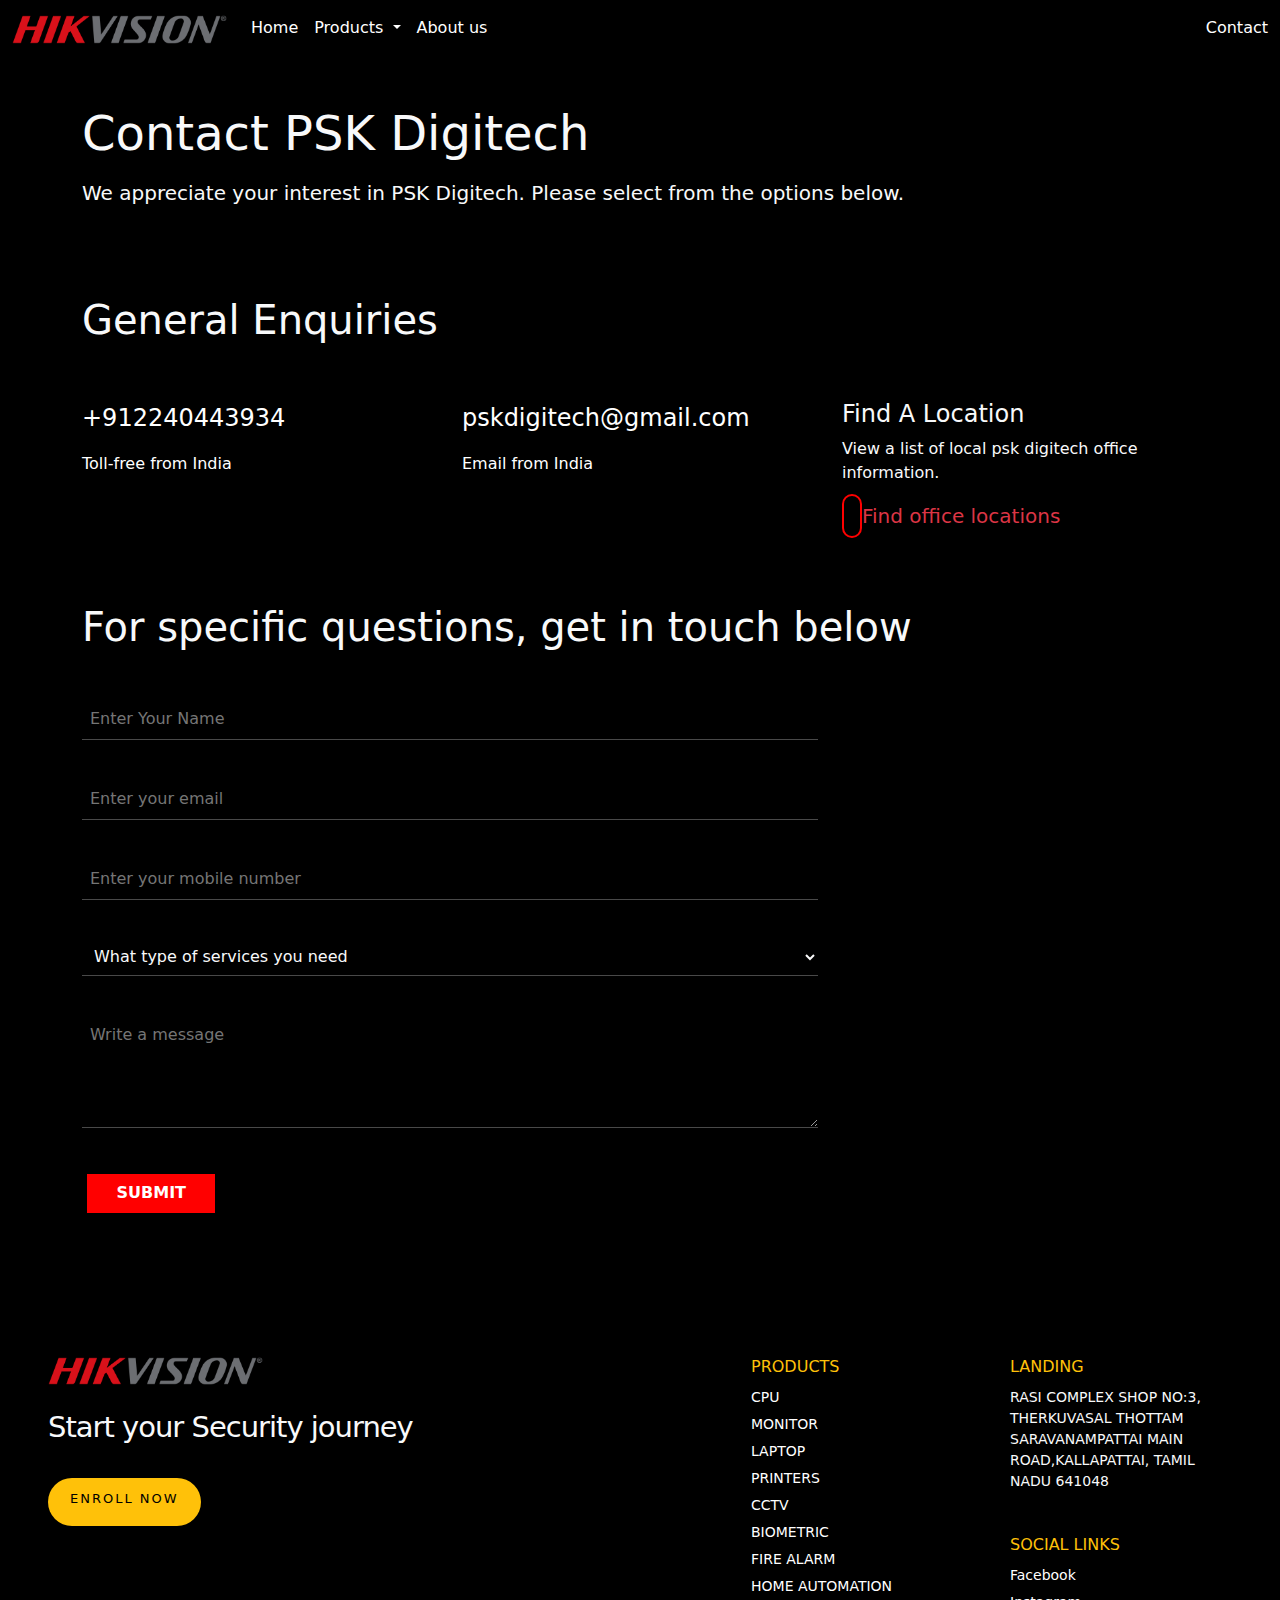
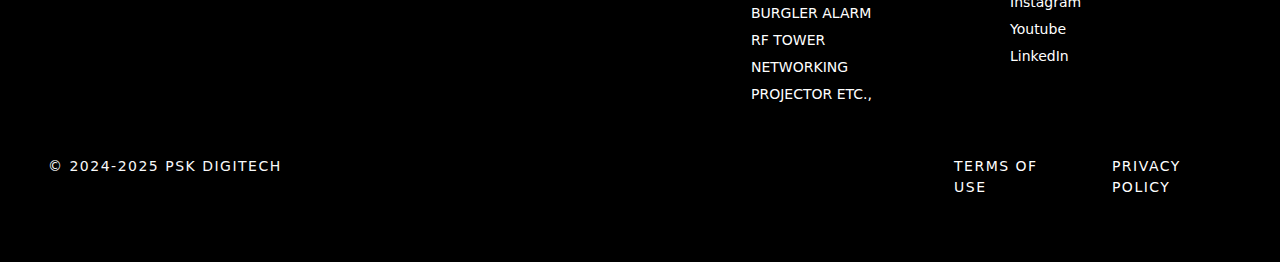
<file: contact.html>
<!DOCTYPE html>
<html lang="en">

<head>
    <meta charset="UTF-8">
    <meta name="viewport" content="width=device-width, initial-scale=1.0">
    <title>PSK Digitech-Coimbatore</title>
    <!-- style sheet link -->
    <link rel="stylesheet" href="css/style.css">
    <!-- Bootstrap css cdn -->
    <link href="https://cdn.jsdelivr.net/npm/bootstrap@5.3.3/dist/css/bootstrap.min.css" rel="stylesheet"
        integrity="sha384-QWTKZyjpPEjISv5WaRU9OFeRpok6YctnYmDr5pNlyT2bRjXh0JMhjY6hW+ALEwIH" crossorigin="anonymous">
    <!-- Font awesome cdn -->
    <link rel="stylesheet" href="https://cdnjs.cloudflare.com/ajax/libs/font-awesome/6.6.0/css/all.min.css"
        integrity="sha512-Kc323vGBEqzTmouAECnVceyQqyqdsSiqLQISBL29aUW4U/M7pSPA/gEUZQqv1cwx4OnYxTxve5UMg5GT6L4JJg=="
        crossorigin="anonymous" referrerpolicy="no-referrer" />
    <!-- Swiper js css cdn -->
    <link rel="stylesheet" href="https://cdn.jsdelivr.net/npm/swiper@11/swiper-bundle.min.css" />

</head>

<body>
     <!-- Header section start -->
     <nav class="navbar navbar-expand-lg bg-transparent text-light">
        <div class="container-fluid">
            <a class="navbar-brand" href="#">
                <img src="assets/Logo/2560px-Hikvision_logo.svg.png" alt="" class="w-logo">
            </a>
            <button class="navbar-toggler" type="button" data-bs-toggle="collapse" data-bs-target="#navbarText"
                aria-controls="navbarText" aria-expanded="false" aria-label="Toggle navigation">
                <span class="navbar-toggler-icon"></span>
            </button>
            <div class="collapse navbar-collapse" id="navbarText">
                <ul class="navbar-nav me-auto mb-2 mb-lg-0">
                    <li class="nav-item">
                        <a class="nav-link active" aria-current="page" href="#">Home</a>
                    </li>
                    <li class="nav-item dropdown">
                        <a class="nav-link dropdown-toggle" href="#" role="button" data-bs-toggle="dropdown" aria-expanded="false">
                          Products
                        </a>
                        <ul class="dropdown-menu">
                          <li><a class="dropdown-item text-dark" href="cctv.html">CCTV Installation Service</a></li>
                          <li><a class="dropdown-item text-dark" href="cctv.html">CCTV Installation Service</a></li>
                          <li><a class="dropdown-item text-dark" href="cctv.html">CCTV Installation Service</a></li>
                          <li><a class="dropdown-item text-dark" href="cctv.html">CCTV Installation Service</a></li>
                          <li><a class="dropdown-item text-dark" href="cctv.html">CCTV Installation Service</a></li>
                        </ul>
                      </li>
                    <li class="nav-item">
                        <a class="nav-link" href="about.html">About us</a>
                    </li>
                </ul>
                <span class="navbar-text">
                    <a class="nav-link" href="contact.html">Contact</a>

                </span>
            </div>
        </div>
    </nav>




    <!-- Section 1 start -->
    <section class="pt-5 pb-2">
        <div class="container">
            <div class="gen-1 pb-5">
                <h5 class="text-light text-start display-5 fw-medium">Contact PSK Digitech</h5>
                <p class="text-light text-start fw-light fs-5 pt-2">We appreciate your interest in PSK Digitech. Please
                    select from the options below. </p>
            </div>
            <div class="row">
                <h6 class="text-light text-start fw-lighter display-6 pt-4">General Enquiries</h6>
                <div class="col-xxl-4 col-xl-4 col-lg-4 col-md-4 col-sm-12 pt-5">
                    <a href="tel:+19852158888">
                        <p class="fs-4"> +912240443934</p>
                        <p class="fs-6">Toll-free from India</p>
                    </a>
                </div>
                <div class="col-xxl-4 col-xl-4 col-lg-4 col-md-4 col-sm-12 pt-5">
                    <a href="mailto:pskdigitech@gmail.com">
                        <p class="fs-4"> pskdigitech@gmail.com</p>
                        <p class="fs-6">Email from India</p>
                    </a>
                </div>
                <div class="col-xxl-4 col-xl-4 col-lg-4 col-md-4 col-sm-12 pt-5">
                    <h6 class="text-light text-start fs-4 fw-medium">Find A Location</h6>
                    <p class="fs-6 text-light">View a list of local psk digitech office information.</p>
                    <a href="https://maps.app.goo.gl/BFTBcQ42cQJ5NCwv8" class="text-danger pt-3">
                        <p class="fs-5"><i class="fa-solid fa-location-arrow"
                                style="color: #ff0000; border: 2px solid red; padding: 8px; border-radius: 50px;"></i> Find office
                            locations</p>
                    </a>

                </div>
            </div>
        </div>
    </section>


    <!-- Section 2 start -->
    <section>
        <div class="container pt-5 pb-5">
            <h5 class="text-light text-start display-6 pb-3">For specific questions, get in touch below </h5>
            <div class="row">
                <div class="col-xxl-8 col-xl-8 col-lg-8 col-md-8 col-sm-12">
                    <!-- form section start -->
                    <form action="mail.php" method="post">
                        <!-- div name -->
                        <div class="name-item">
                            <label for="name"></label>
                            <input type="text" id="name" name="name" placeholder="Enter Your Name" required>
                        </div>
                        <div class="email-Item">
                            <label for="email"></label>
                            <input type="email" name="email" id="email" placeholder="Enter your email" required>
                        </div>
                        <div class="ph-Item">
                            <label for="phone"></label>
                            <input type="tel" name="tel" id="tel" placeholder="Enter your mobile number" minlength="10"
                                maxlength="10" required>
                        </div>
                        <!-- Option selected -->
                        <div class="opt-Item">
                            <label for="option"></label>
                            <select id="option" name="option" class="text-light" required>
                                <option value="">What type of services you need</option>
                                <option value="product">CPU</option>
                                <option value="product">Monitor</option>
                                <option value="product">Laptop</option>
                                <option value="product">Printers</option>
                                <option value="product">cctv</option>
                                <option value="product">Biometric</option>
                                <option value="product">Fire Alarm</option>
                                <option value="product">Home Automation</option>
                                <option value="product">Burgler Alarm</option>
                                <option value="product">RF Tower</option>
                                <option value="product">Networking</option>
                                <option value="product">Projector etc.,</option>
                            </select>
                        </div>
                        <!-- textarea section -->
                        <div class="text-item">
                            <label for="comments"></label>
                            <textarea name="comments" id="comments" cols="80" rows="4"
                                placeholder="Write a message"></textarea>
                        </div>
                        <!-- Recaptacha  -->
                        <div class="g-recaptcha" data-sitekey="your_site_key"></div>

                        <!-- Submit button -->
                        <div class="submit-btn pt-4">
                            <label for="submit"></label>
                            <input type="submit" value="submit" id="submit">
                        </div>

                    </form>
                </div>
                <div class="col-xxl-4 col-xl-4 col-lg-4 col-md-4 col-sm-12">
                </div>
            </div>
        </div>
    </section>



    <!-- Footer start -->
    <footer class="pt-5">
        <div class="container-fluid text-light p-5">
            <div class="row pb-3">
                <div class="col-xxl-12 col-xl-12 col-lg-12 col-md-12 col-sm-12 rw-f1">
                    <div class="f-d-flex">
                        <!-- col 1 -->
                        <div class="f-col-1 f-w50">
                            <img src="assets/Logo/2560px-Hikvision_logo.svg.png" alt="" class="w-logo">
                            <h5>Start your Security journey</h5>
                            <div class="enroll-now">
                                <a href="#">
                                    <p>Enroll Now <i class="fa-solid fa-arrow-right"></i></p>
                                </a>
                            </div>
                        </div>
                        <div class="f-col-2 rw-f1-text f-w25">
                            <h5>Products</h5>
                            <ul>
                                <li><a href="#">CPU</a></li>
                                <li><a href="#">Monitor</a></li>
                                <li><a href="#">Laptop</a></li>
                                <li><a href="#">Printers</a></li>
                                <li><a href="#">cctv</a></li>
                                <li><a href="#">Biometric</a></li>
                                <li><a href="#">Fire Alarm</a></li>
                                <li><a href="#">Home Automation</a></li>
                                <li><a href="#">Burgler Alarm</a></li>
                                <li><a href="#">RF Tower</a></li>
                                <li><a href="#">Networking</a></li>
                                <li><a href="#">Projector etc.,</a></li>
                            </ul>
                        </div>
                        <div class="f-col-3 rw-f1-text f-w25">
                            <h5>Landing</h5>
                            <p>Rasi Complex Shop No:3, Therkuvasal Thottam Saravanampattai Main Road,Kallapattai, Tamil
                                Nadu 641048</p>

                            <div class="f-soc pt-4">
                                <h5>Social Links</h5>
                                <ul>
                                    <li><a href="#">Facebook</a></li>
                                    <li><a href="#">Instagram</a></li>
                                    <li> <a href="#">Youtube</a></li>
                                    <li><a href="#">LinkedIn</a></li>
                                </ul>
                            </div>
                        </div>
                    </div>
                </div>
            </div>
            <div class="row d-flex pt-3 rw-f2">
                <div class="col-xxl-9 col-xl-9 col-lg-9 col-md-9 col-sm-12 f-rw-1">
                    <p>© 2024-2025 PSK Digitech</p>
                </div>
                <div class="col-xxl-3 col-xl-3 col-lg-3 col-md-3 col-sm-12 d-flex">
                    <p><a href="#">Terms of use</a></p>
                    <p class="ms-5"><a href="#">Privacy Policy</a></p>
                </div>
            </div>
        </div>
    </footer>


    <!-- style js link -->
    <script src="js/script.js"></script>
    <!-- Bootstrap js cdn -->
    <script src="https://cdn.jsdelivr.net/npm/bootstrap@5.3.3/dist/js/bootstrap.bundle.min.js"
        integrity="sha384-YvpcrYf0tY3lHB60NNkmXc5s9fDVZLESaAA55NDzOxhy9GkcIdslK1eN7N6jIeHz" crossorigin="anonymous">
    </script>
    <!-- Recaptacha cdn -->
    <script src="https://www.google.com/recaptcha/api.js" async defer></script>



</body>
</file>
<file: css/style.css>
@import url('https://fonts.googleapis.com/css2?family=Manrope:wght@200..800&family=New+Amsterdam&display=swap');


:root {
    --main-bg-color: #000000;
    --main-text-color: #ffffff;
    --light-white: #494949;
    --red: #ff0303;
    --yellow: #ffc109;
    --light-grey: #0f0f0f;
    --main-font-size: 16px;
    --main-font-weight: 400;
}

* {
    margin: 0;
    padding: 0;
    box-sizing: border-box;
    scroll-behavior: smooth;

}

a {
    color: var(--main-text-color) !important;
    text-decoration: none !important;

}

body {
    font-family: "Manrope", sans-serif;
    font-optical-sizing: auto;
    font-weight: 400;
    font-style: normal;
    background-color: var(--main-bg-color) !important;
}

/* Common styles */
.psk-btn a {
    font-size: 19px;
    font-weight: 500;
    letter-spacing: 0;
}

.psk-btn i {
    background-color: #af01c8;
    padding: 0.5%;
}


/* cursor pointer start */
#cursor {
    position: fixed;
    top: -5px;
    left: -5px;
    width: 10px;
    height: 10px;
    background-color: white;
    border-radius: 50%;
    pointer-events: none;
    z-index: 999;
}

#cursor-border {
    --size: 50px;
    position: fixed;
    top: calc(var(--size) / -2);
    left: calc(var(--size) / -2);
    width: var(--size);
    height: var(--size);
    border-radius: 50%;
    box-shadow: 0 0 0 1px white;
    pointer-events: none;
    transition: top 0.15s ease-out, left 0.15s ease-out, width 0.15s ease-out,
        height 0.15s ease-out, background-color 0.15s ease-out;
    z-index: 999;
}

#cursor:hover a {
    cursor: pointer;
}

/* Cursor pointer end */



/* Scroll bar design */
/* Scrollbar Track */
::-webkit-scrollbar {
    width: 5px;
    /* Width of the scrollbar */
}

/* Track */
::-webkit-scrollbar-track {
    background: var(--main-bg-color);
    /* Background color of the track */
    border-radius: 2px;
    /* Optional: rounded corners */
}

/* Handle (Thumb) */
::-webkit-scrollbar-thumb {
    background: var(--red);
    /* Color of the scrollbar thumb */
    border-radius: 10px;
    /* Optional: rounded corners */
    border: 3px solid var(--nav-red);
    /* Adds some space around thumb */
}

/* Handle (Thumb) on Hover */
::-webkit-scrollbar-thumb:hover {
    background: #555;
    /* Color of the thumb on hover */
}

/* Optional: Styling scrollbar buttons */
::-webkit-scrollbar-button {
    background: #888;
    height: 16px;
}

::-webkit-scrollbar-button:vertical:decrement {
    background: #555;
    /* Top button */
}

::-webkit-scrollbar-button:vertical:increment {
    background: #555;
    /* Bottom button */
}

/* Optional: Styling scrollbar corner */
::-webkit-scrollbar-corner {
    background-color: #f1f1f1;
}

/* banner start */
.video-background {
    position: relative;
    width: 100%;
    height: 100vh;
    overflow: hidden;
    top: -100px;
    z-index: -1;
}

.video-background video {
    position: absolute;
    top: 50%;
    left: 50%;
    width: 100%;
    height: 100%;
    object-fit: cover;
    transform: translate(-50%, -50%);
    z-index: -1;
}

.overlay {
    position: absolute;
    top: 0;
    left: 0;
    width: 100%;
    height: 100%;
    display: flex;
    flex-direction: column;
    justify-content: center;
    align-items: center;
    text-align: center;
    color: white;
    background: rgba(0, 0, 0, 0.3);
    /* Optional: for slightly darkened overlay */
    padding: 20px;
}

.overlay h1 {
    font-size: 85px;
    font-weight: 600;
    letter-spacing: -2px;
}

.overlay p {
    font-size: 1.5rem;
    margin-top: 10px;
}


/* Section 2 start */
#se-text h2 {
    font-size: 52px;
    color: var(--main-text-color);
    padding-bottom: 10px;
}

#se-text p {
    font-size: 16px;
    color: var(--main-text-color);
    font-weight: 300;
}

.se-2-h3 h3 {
    color: var(--main-text-color);
    text-transform: uppercase;
    font-size: 104px;
    letter-spacing: -4px;
    font-weight: 700;
    line-height: 115px;
}


/* Section 3 start */
.s3-box-1 {
    background: url(../assets/Images/New/retinal-biometrics-technology-with-man-s-eye-digital-remix.jpg);
    background-position: center;
    background-repeat: no-repeat;
    background-size: cover;
    width: 100%;
    height: 400px;
    padding: 10%;
}

/* Section 4 start */
div#sec-id-4 h6 {
    text-align: center;
    color: #ffffff;
    font-weight: 600;
    font-size: 57px;
}

div#sec-id-4 p {
    color: #ffffff;
    font-size: 15px;
    text-align: center;
    letter-spacing: 0;
    padding: 0 20%;
}

video#sec-4-video {
    width: 100%;
    height: 450px;
    object-fit: cover;
}

div#sec-4-2 h6 {
    font-size: 35px;
    color: #ffffff;
    font-weight: 500;
}

#sec-4-2 p {
    font-size: 15px;
    color: #ffffff;
    letter-spacing: 0;
}

/* Section 5 start */
h5.client-head,
#ct-item h6 {
    font-size: 50px;
    color: #ffffff;
    letter-spacing: -2px;
    padding-bottom: 20px;
}

.logo-sec img {
    width: 282px;
    height: 225px;
    object-fit: cover;
}


/* Section 6 start */
section.sec-6 {
    background-color: #0f0f0f;
    padding: 38px 0;
}



/* About us page */


/* Accordion start */
.accordion {
    background-color: transparent;
    cursor: pointer;
    padding: 0 0 20px 0;
    width: 100%;
    border: none;
    border-bottom: 2px solid;
    border-color: var(--light-white);
    text-align: left;
    outline: none;
    font-size: 15px;
    transition: 0.4s;
}

.panel {
    color: var(--main-text-color);
    font-size: 20px;
    padding: 20px 0;
    display: none;
    background-color: transparent;
    overflow: hidden;
}

#Acc-Head {
    font-size: 38px;
    font-weight: 400;
    letter-spacing: 0;
    color: var(--main-text-color);
}



/* Form start */
#name,
#email,
#tel,
#comments,
#option {
    width: 100%;
    padding: 8px;
    background-color: transparent;
    border: none;
    border-bottom: 1px solid var(--light-white);
    margin: 0 0 2% 0;
}

#name:focus,
#email:focus,
#tel:focus,
#option:focus,
#comments:focus {
    color: var(--main-text-color);
    border: none !important;
}

option {
    background-color: var(--main-bg-color);
    border: none;
}

input#submit {
    background-color: red;
    padding: 1% 4%;
    border: none;
    color: #ffffff;
    font-weight: 600;
    font-size: 16px;
    text-transform: uppercase;
}


/* Product page start */
.cctv-bg {
    background: url(../assets/Images/New/digital-tablet-screen-with-smart-home-controller-wooden-table.jpg);
    background-position: center center;
    background-repeat: no-repeat;
    width: 100%;
    height: 580px;
    background-size: cover;
    position: relative;
    top: -65px;
    z-index: -1;
}






/* Swiper js changes */
.swiper-button-next {
    position: absolute;
    top: var(--swiper-navigation-top-offset, 50%);
    width: calc(var(--swiper-navigation-size) / 44* 27);
    height: var(--swiper-navigation-size);
    margin-top: calc(0px -(var(--swiper-navigation-size) / 2));
    z-index: 10;
    cursor: pointer;
    display: flex;
    align-items: center;
    justify-content: center;
    color: #ff0000;
    background-color: var(--main-text-color) !important;
}




















/* Footer */
img.w-logo {
    width: 215px;
    height: auto;
}

.enroll-now {
    background-color: var(--yellow);
    width: max-content;
    padding: 11px 22px 1px 22px;
    border-radius: 50px;
}

.enroll-now a p {
    font-size: 13px;
    color: var(--main-bg-color);
    text-transform: uppercase;
    font-weight: 400;
    letter-spacing: 2px;
}

.enroll-now a {
    text-decoration: none;
}

.f-col-1 h5 {
    font-size: 29px;
    font-weight: 400;
    padding: 25px 0;
    letter-spacing: -1px;
}

.f-d-flex {
    display: flex;
    justify-content: flex-start;
    gap: 37px;
}

.f-w50 {
    width: 75%;
}

.f-w25 {
    width: 25%;
}

.f-col-2 h5,
.f-col-3 h5 {
    font-size: 16px;
    font-weight: 500;
    letter-spacing: 0;
    text-transform: uppercase;
    color: var(--yellow);
}

.f-col-2 ul,
.f-col-3 p {
    text-decoration: none;
    list-style-type: none;
    padding: 0;
    text-transform: uppercase;
    letter-spacing: 0px;
    font-size: 14px;
}

.f-soc ul {
    list-style-type: none;
    padding: 0;
    text-decoration: none;
}

.row.d-flex.pt-3.rw-f2 p {
    letter-spacing: 1.5px;
    font-size: 14px;
    font-weight: 400;
    text-transform: uppercase;
}

.rw-f1-text ul li,
.rw-f1-text p,
.f-soc ul li {
    padding: 3px 0;
    font-size: 14px;
    font-weight: 400;
}
</file>
